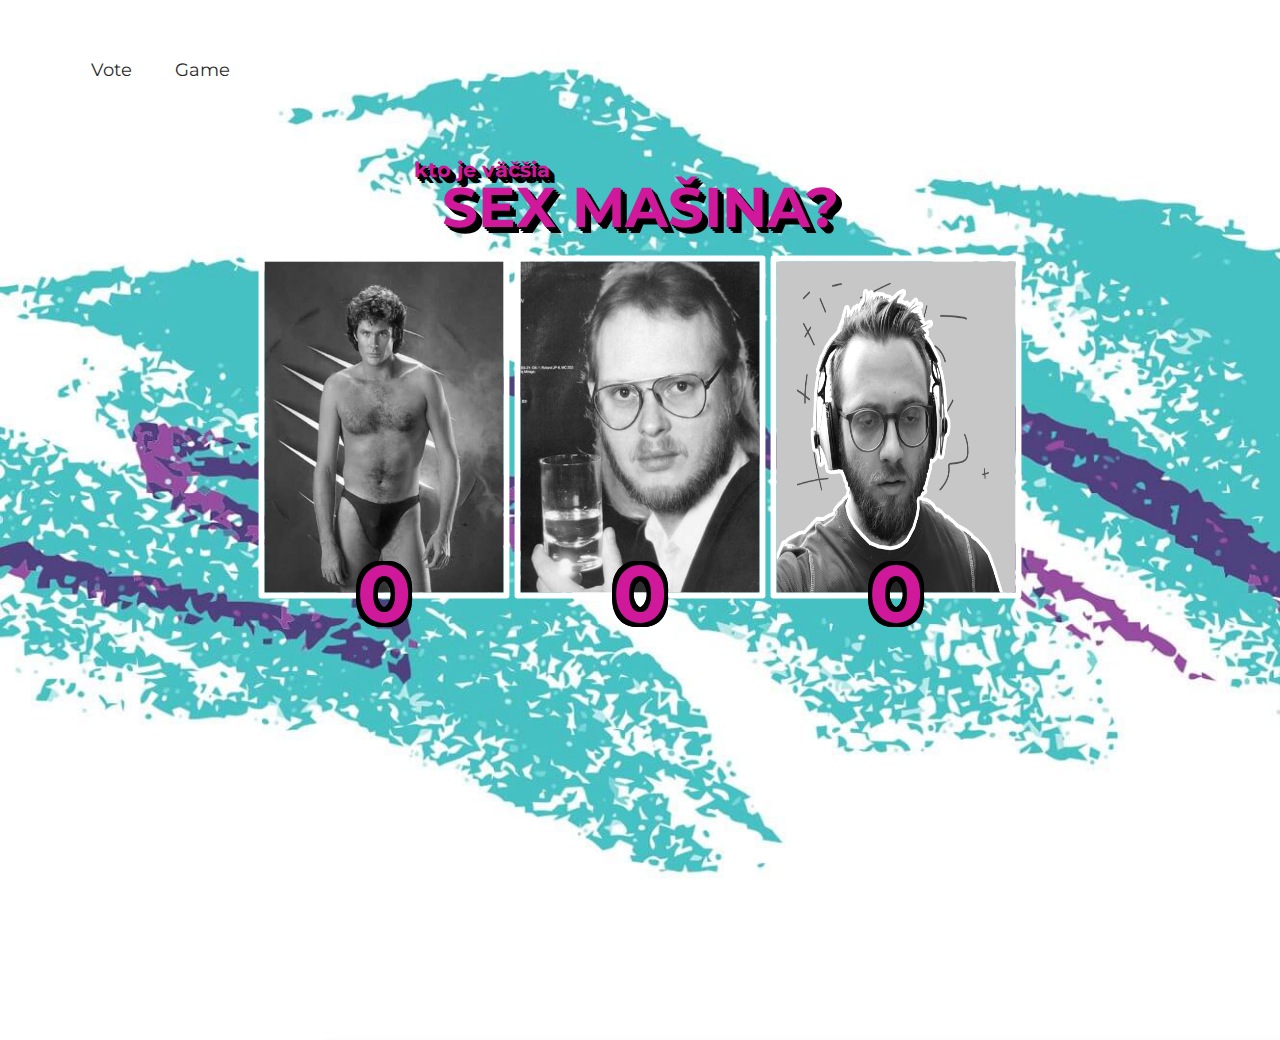
<file: index.html>
<!DOCTYPE html>
<html>
<head>
	<meta charset="utf-8">
	<meta name="viewport" content="width=device-width, initial-scale=1">
	<title>Vašo a Mič</title>
	<link rel="stylesheet" href="https://fonts.googleapis.com/css?family=Montserrat:900">
	<link rel="stylesheet" href="./css/style.css">
</head>
<body>
	<header>
		<nav class="navbar">
            <ul class="nav-links">
                <li><a href="index.html">Vote</a></li>
                <li><a href="game.html">Game</a></li>
            </ul>
            </div>
        </nav>
	</header>
	<main>
		<article class="content container">

			<h2 class="shadow">kto je väčšia</h2>
			<h1 class="shadow">sex mašina?</h1>

			<form action="" method="post" class="contact-form group">
				<div id="wrapper">
					<div class="pull-left dude mitch" onclick="increaseValue(this.querySelector('p').id)">
						<img class="foto" src="./images/mitch.jpg" alt="mitch">
						<p id="mitch" class="score">0</p>
					</div>
	
					<div class="pull-right dude vasho" onclick="increaseValue(this.querySelector('p').id)">
						<img class="foto" src="./images/vasho.jpg" alt="vasho">
						<p id="vasho" class="score">0</p>
					</div>
	
					<div class="pull-right dude yablko" onclick="increaseValue(this.querySelector('p').id)">
						<img class="foto" src="./images/yablko.png" alt="yablko">
						<p id="yablko" class="score">0</p>
					</div>
				</div>
			</form>

		</article>
	</main>

	<script>
		
		function increaseValue(id){
			let score = Number(document.getElementById(id).innerHTML);
			document.getElementById(id).innerHTML = ++score
		}
	</script>
</body>
</html>
</file>
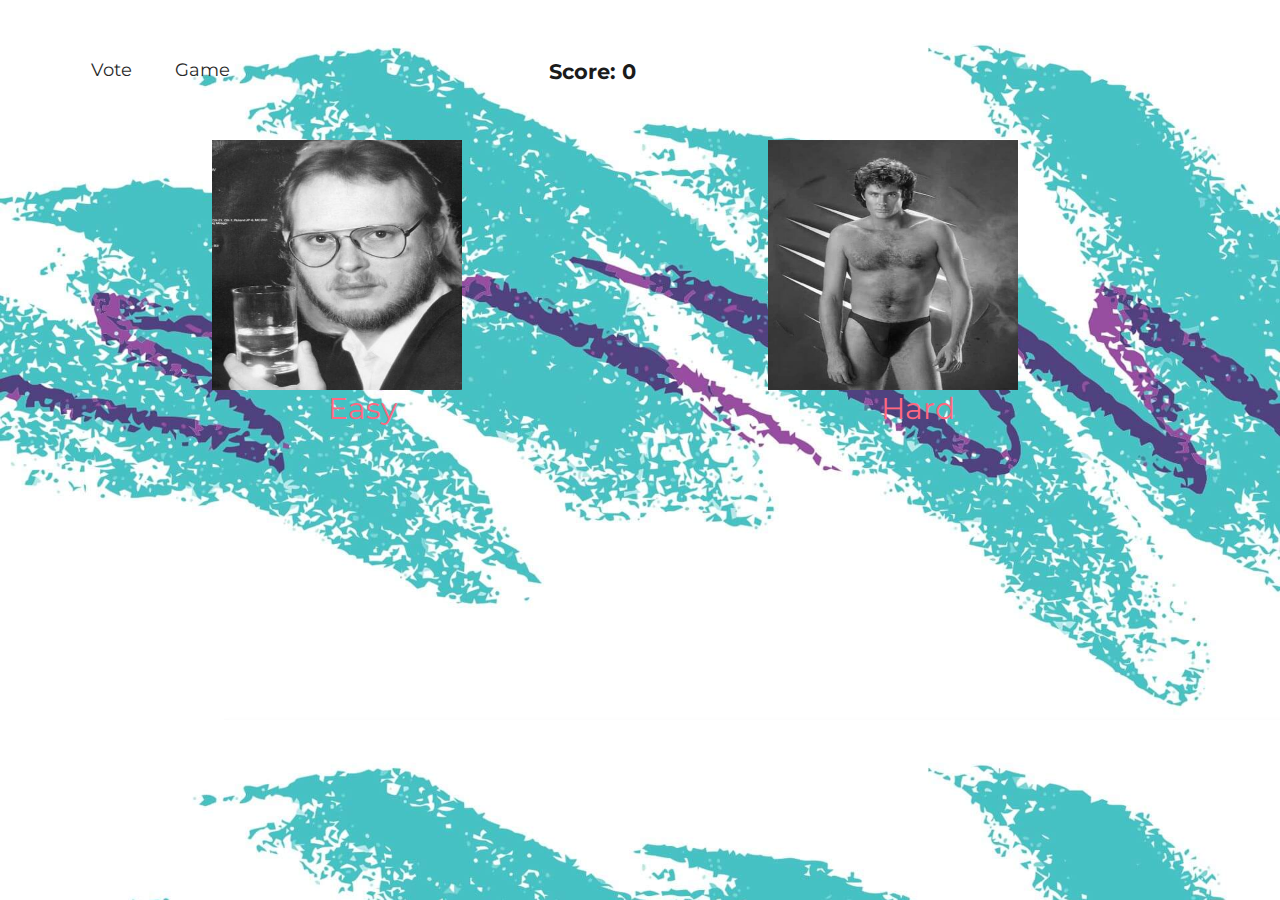
<file: game.html>
<!DOCTYPE html>
<html>
    <head>
        <meta charset="utf-8">
        <meta name="viewport" content="width=device-width, initial-scale=1">
        <title>Vašo a Mič</title>
        <link rel="stylesheet" href="https://fonts.googleapis.com/css?family=Montserrat:900">
        <link rel="stylesheet" href="./css/style.css">
    </head>

    <body>
        <header>
            <nav class="navbar">
                <ul class="nav-links">
                    <li><a href="index.html">Vote</a></li>
                    <li><a href="game.html">Game</a></li>
                </ul>
                <h2 id="score">Score: 0</h2>
            </nav>
        </header>
        <div id="difficultyWrapper">
            <div class="difficultyOption">
                <img id="startGame" src="./images/vasho.jpg" alt="vasho" onclick="startGame('Easy')">
                <span class="caption">Easy</span>
            </div>
            <div class="difficultyOption">
                <img id="startGame" src="./images/mitch.jpg" alt="vasho" onclick="startGame('Hard')">
                <span class="caption">Hard</span>
            </div>
        </div>
    </body>
    
	<script>
        let ttlScore = 0
        let speed = 2

        function startGame(difficulty){
            if(difficulty === "Hard"){
                speed = 1
            }else{
                speed = 2
            }
            document.getElementById("difficultyWrapper").style.display="none"
            createImage(speed)
        }

		function incrementScore(){
			document.getElementById("score").innerText = `Score : ${++ttlScore}`
			createImage(speed)
		}

		function createImage(speed) {
            const img = document.createElement('img');
            img.src = './images/vasho.jpg';
            img.className = 'game-img';

            img.style.left = Math.random() * (window.innerWidth - 100) + 'px'; 

            document.body.appendChild(img); 

            img.style.animation = `fall ${speed}s linear`;

            img.addEventListener('animationend', () => {
                img.remove();
                document.getElementById("difficultyWrapper").style.display=""
                alert("Game Over Your Score: "+ttlScore)
                document.getElementById("score").innerText = `Score : 0`
                ttlScore = 0;
            });

            img.onclick = function() {
                incrementScore();
                img.remove();
            };

			img.onmousedown = function() {
                return false;
            };
        }
	</script>
</html>
</file>
<file: css/style.css>
/*
 *	GENERAL
 ------------------------------------------------------ */

/* border-box */
html { box-sizing: border-box; }
*, *:before, *:after { box-sizing: inherit; }

/* clearfix */
.group:before,
.group:after { content: " "; display: table; }
.group:after { clear: both; }


body {
	color: black;
	background: #2f313c;
	background: url('../images/90s_darker.jpg') 0 0;
	/*background: url('../images/90s.jpg') 0 0;*/
	background-size: cover;
	font-family: 'Montserrat', sans-serif;
	font-weight: normal;
	text-align: center;
	margin: 0;
	overflow: hidden;
}

a, button {
	color: inherit;
	text-decoration: none;
	/*transition: .2s all ease-in-out;*/
}

img {
	width: 100%;
	max-width: 100%;
	vertical-align: middle;
}

#wrapper{ 
	display: flex;
    justify-content: center;
}

.foto {
	height: 350px !important;
}
 /*
 *	Vaso Gamesa 
 ------------------------------------------------------ */

.game-img {
	width: 100px;
	height: 100px;
	position: absolute;
	cursor: pointer;
}

#difficultyWrapper {
	display: flex;
    justify-content: center;
	gap: 20%;
}

div.difficultyOption{
	text-align: center;
}

#startGame{
	width: 250px;
	height: 250px;
	margin-right: 50px;
	cursor: pointer;
	filter: grayscale(100%);
	transition: all .6 ease;
	-webkit-transition: all .6s ease; 
	backface-visibility: hidden;
    -webkit-backface-visibility: hidden; 
	
}
#startGame:hover{
	filter: none
}

#score {
	display: block;
	margin-left: auto;
	margin-right: auto;
	user-select: none;
}

.caption {
    display: block;
	font-size: 30px;
	color: rgb(255, 104, 129);
}

@keyframes fall {
	from {
		transform: translateY(0);
	}
	to {
		transform: translateY(100vh);
	}
}

.menu {
	margin: 0;
	list-style: none;
	padding-left: 0;
}

.menu li,
.menu a {
	display: inline-block;
}

.container {
	margin: 0 auto;
	max-width: 64em;
	padding: 0 1em;
}

::selection {
    background-color: #FCBD24;
    color: hotpink;
}

::-moz-selection {
    background-color: #FCBD24;
    color: hotpink;
}

article h1,
article h2 {
	color: #D0189A;
	text-shadow: 2px 2px 0 black,
				 4px 4px 0 black,
				 6px 6px 0 black;
	font-weight: bold;
}

main {
	/*width: 100vw;*/
	/*width: 100vh;*/
	height: 100vh;
}

.pull-left {
	float: left;
}

.pull-right {
	float: right;
}

.pull-left,
.pull-right {
	width: 48%;
	text-align: center;
}

.contact-form img {
	border: 6px solid white;
	border-radius: 3px;
	cursor: pointer;
	transition: .5s all ease-in-out;
	width: auto;

	position: relative;
	z-index: 1;
}

.contact-form img:not(:hover) {
	transform: scale(.98);
	filter: grayscale(100%);
}

.contact-form .btn {
	visibility: hidden;
}

.contact-form img:hover,
.contact-form img:focus {
	transition: .1s all ease-in-out;
	border-color: #e365be;
}

.contact-form img:hover ~ .btn,
.contact-form img:focus ~ .btn {
	visibility: visible;
}

pre {
	text-align: left;
}



/*
 *	UI ELEMENTS
 ------------------------------------------------------ */

.btn {
	font-size: 1.0625em; /* 17/16 */
	font-family: 'Montserrat', sans-serif;
	text-transform: uppercase;
	display: inline-block;
	margin: 2.125em 0; /* 34/16 */
	padding: 1.25em 1.5em; /* 20/16 */ /* 24/16 */
	border-radius: 0.375em; /* 6/16 */
	background-color: rgb(84, 87, 102);
	background-color: rgba(84, 87, 102, 1);
}

.btn:hover,
.btn:focus {
	background-color: rgba(84, 87, 102, 0.9);
}

.btn-red {
	background-color: rgb(253, 104, 91);
	background-color: rgba(253, 104, 91, 1);
}

.btn-red:hover,
.btn-red:focus {
	background-color: rgba(253, 104, 91, 0.9);
}

.btn-green {
	background-color: rgb(57, 174, 144);
	background-color: rgba(57, 174, 144, 1);
}

.btn-green:hover,
.btn-green:focus {
	background-color: rgba(57, 174, 144, 0.9);
}

.btn-white {
	background-color: rgb(255, 255, 255);
	background-color: rgba(255, 255, 255, 1);
}

.btn-white:hover,
.btn-white:focus {
	background-color: rgba(255, 255, 255, 0.9);
}

.btn-yellow {
	background-color: rgb(254, 205, 94);
	background-color: rgba(254, 205, 94, 1);
	text-shadow: 1px 1px 0 #E2B843;
}

.btn-yellow:hover,
.btn-yellow:focus {
	background-color: rgba(254, 205, 94, 0.9);
}




/*
 *	HEADER
 ------------------------------------------------------ */

.site-header {
	background: black;
	border-bottom: 1px solid #63C5DB;;
}

nav a,
nav strong {
	font-size: 0.825em;
	text-align: center;
	display: inline-block;
	padding: 1.825em 0.625em;
}

nav a {
	color: #777;
}

nav a:hover,
nav a:focus {
	color: #9f9f9f;
}

nav strong {
	color: #E08800;
	font-weight: normal;
}




/*
 *	MAIN
 ------------------------------------------------------ */

.content {
	padding-top: 1em; /* 80/16 */
	padding-bottom: 1em;
}

h1, h2, h3 {
	margin: 0;
	line-height: 1;
}

h1 {
	font-size: 4.6875em; /* 75/16 */
	font-size: 3.5em; /* 75/16 */
	text-transform: uppercase;
	margin-bottom: 0.3em;
}

h2 {
	font-size: 2em;
	font-size: 1.3em;
	line-height: 1.3333333333333333em;
	/* font-weight: normal; */
	margin: 0 0 -0.20em;
	position: relative;
	left: -158px;
}

h3 {
	font-size: 1.4em;
}

.small {
	font-size: 0.75em; /* 12/16 */
	line-height: 1.5em; /* 18/12 */
	margin: 0;
}


/* CONTACT */

input:not([type="submit"]),
textarea {
	color: black;
	font-size: 0.9em;
	font-family: 'Montserrat', sans-serif;

	border: 2px solid rgba(0, 0, 0, 0.1);
	background-color: rgba(255,255,255,0.05);
	border-radius: 0.333em;
	outline: none;

	display: block;
	padding: 0.6em;
	margin-top: 0.35em;
	max-width: 100%;
	width: 100%;
}

input:not([type="submit"]):focus,
textarea:focus {
	border-color: rgba(255,255,255,0.5);
}

.contact-form {
	max-width: 48em;
	margin: 0.75em auto -0.75em;
	text-align: left;
}

.contact-form label {
	font-size: 1.1em;
	display: block;
	margin-bottom: 1.35em;
	font-weight: normal;
}

.contact-form .btn {
	border: none;
	cursor: pointer;
	font-size: 0.9em;
	padding: 0.9em 2.15em;
	/*margin: 0;*/
}

.score {
	font-size: 5em;
	font-weight: bold;
	line-height: 1;

	color: #D0189A;
	/*text-shadow: 2px 2px 0px black, 3px 3px 0px black;*/
	/*-webkit-text-stroke: 2px black;*/
	/*text-stroke: 2px black;*/


	/* this is some crazy stupid shit */
	text-shadow:
		-1px -1px 0 black, -1px -1px 0 black,
		1px -1px 0 black, 1px -1px 0 black,
		-1px 1px 0 black, -1px 1px 0 black,
		1px 1px 0 black, 1px 1px 0 black,

		-2px -2px 0 black, -2px -2px 0 black,
		2px -2px 0 black, 2px -2px 0 black,
		-2px 2px 0 black, -2px 2px 0 black,
		2px 2px 0 black, 2px 2px 0 black,

		-3px -3px 0 black, -3px -3px 0 black,
		3px -3px 0 black, 3px -3px 0 black,
		-3px 3px 0 black, -3px 3px 0 black,
		3px 3px 0 black, 3px 3px 0 black,

		-4px -4px 0 black, -4px -4px 0 black,
		4px -4px 0 black, 4px -4px 0 black,
		-4px 4px 0 black, -4px 4px 0 black,
		4px 4px 0 black, 4px 4px 0 black;


	margin: -0.6em 0 0;
	position: relative;
	z-index: 2;
}
/* Navigation */
.navbar {
    display: flex;
    justify-content: space-between;
    align-items: center;
    padding: 10px 20px;
    background-color: transparent;
    color: rgb(27, 27, 27);
}

.navbar .logo {
    font-size: 24px;
    font-weight: bold;
}

.navbar ul {
    display: flex;
    list-style: none;
}

.navbar ul li {
    margin-left: 20px;
}

.navbar ul li a {
    text-decoration: none;
    color: rgb(41, 41, 41);
    font-size: 18px;
}

.navbar ul li a:hover {
    color: #ff5722;
}


/*
 *	MEDIA QUERIES
 ------------------------------------------------------ */

@media (max-width: 40em) {

	.pre-footer,
	main {
		font-size: 85%;
	}

	.post-list {
		width: 100%;
	}

	main h2 br,
	.pre-footer p br {
		display: none;
	}

	.gallery-img {
		float: none;
		width: 100%;
		margin: 0.5em 0;
	}

}
</file>
